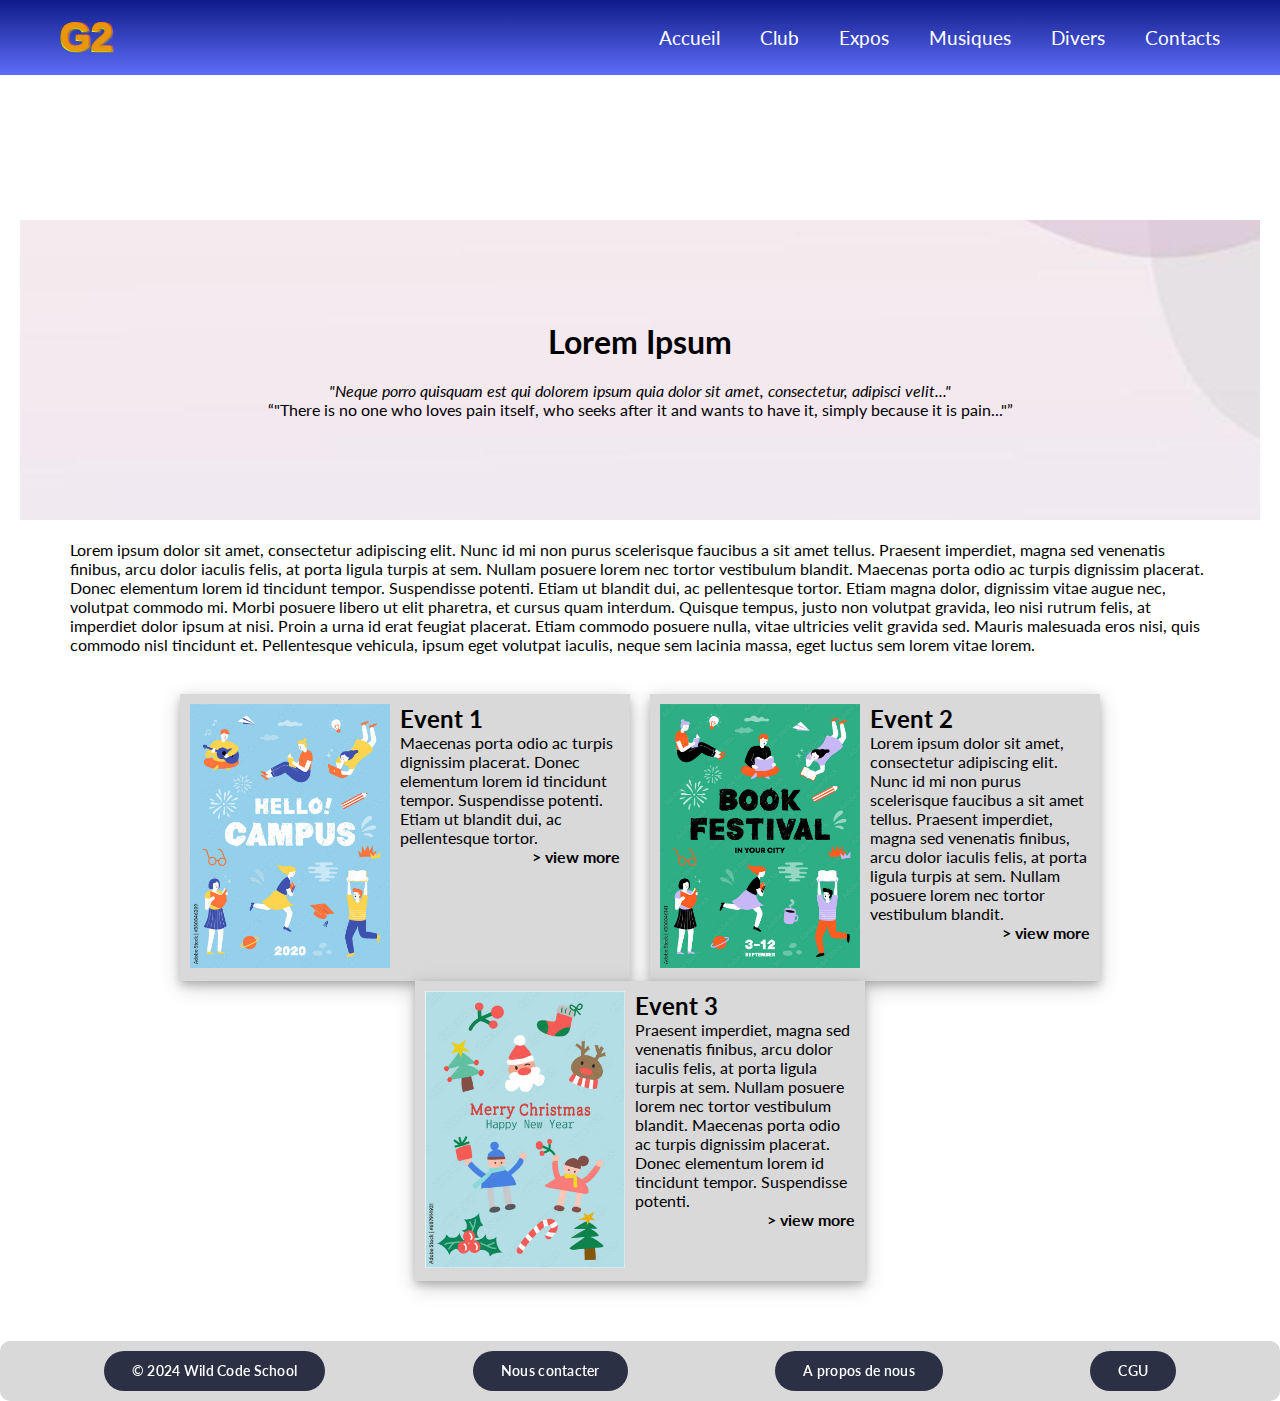
<file: index.html>
<!doctype html>
<html>
	<head>
		<link href="styles/reset.css" rel="stylesheet" />
		<link href="styles/main.css" rel="stylesheet" />
		<script src="scripts/main.js" defer></script>
	</head>
	<body>
		<object data="header.html" id="header"></object>		
		<main id="main">
			<section id="welcome">			
				<h1>Lorem Ipsum</h1>
				<p class="citation"><cite>"Neque porro quisquam est qui dolorem ipsum quia dolor sit amet, consectetur, adipisci velit..."</cite></p>
				<p class="citation"><q>"There is no one who loves pain itself, who seeks after it and wants to have it, simply because it is pain..."</q></p>
			</section>

			<p>
				Lorem ipsum dolor sit amet, consectetur adipiscing elit. Nunc id mi non purus scelerisque faucibus a sit amet tellus. Praesent imperdiet, magna sed venenatis finibus, arcu dolor iaculis felis, at porta ligula turpis at sem. Nullam posuere lorem nec tortor vestibulum blandit. Maecenas porta odio ac turpis dignissim placerat. Donec elementum lorem id tincidunt tempor. Suspendisse potenti. Etiam ut blandit dui, ac pellentesque tortor. Etiam magna dolor, dignissim vitae augue nec, volutpat commodo mi. Morbi posuere libero ut elit pharetra, et cursus quam interdum. Quisque tempus, justo non volutpat gravida, leo nisi rutrum felis, at imperdiet dolor ipsum at nisi. Proin a urna id erat feugiat placerat. Etiam commodo posuere nulla, vitae ultricies velit gravida sed. Mauris malesuada eros nisi, quis commodo nisl tincidunt et. Pellentesque vehicula, ipsum eget volutpat iaculis, neque sem lacinia massa, eget luctus sem lorem vitae lorem.
			</p>
			<section id="events">
			
				<article>
					<figure><img src="images/event-hello-campus.jpg" alt="Book Festival"/></figure>
					<div>
						<h2>Event 1</h2>
						<p>
							Maecenas porta odio ac turpis dignissim placerat. Donec elementum lorem id tincidunt tempor. Suspendisse potenti. Etiam ut blandit dui, ac pellentesque tortor.
						</p>
						<p class="view-more"><a href="#">> view more</a></p>
					</div>
				</article>
				
				<article>
					<figure><img src="images/event-book-festival.jpg" alt="Book Festival"/></figure>
					<div>
						<h2>Event 2</h2>
						<p>
							Lorem ipsum dolor sit amet, consectetur adipiscing elit. Nunc id mi non purus scelerisque faucibus a sit amet tellus. Praesent imperdiet, magna sed venenatis finibus, arcu dolor iaculis felis, at porta ligula turpis at sem. Nullam posuere lorem nec tortor 	vestibulum blandit.
						</p>
						<p class="view-more"><a href="#">> view more</a></p>
					</div>
				</article>
				
				<article>
					<figure><img src="images/event-christmas.jpg" alt="Book Festival"/></figure>
					<div>
						<h2>Event 3</h2>
						<p>
							Praesent imperdiet, magna sed venenatis finibus, arcu dolor iaculis felis, at porta ligula turpis at sem. Nullam posuere lorem nec tortor vestibulum blandit. Maecenas porta odio ac turpis dignissim placerat. Donec elementum lorem id tincidunt tempor. Suspendisse potenti.
						</p>
						<p class="view-more"><a href="#">> view more</a></p>
					</div>
				</article>
				
			</section>
		</main>
		
		
		
		<object data="footer.html" id="footer"></object>
	</body>
</html>
</file>
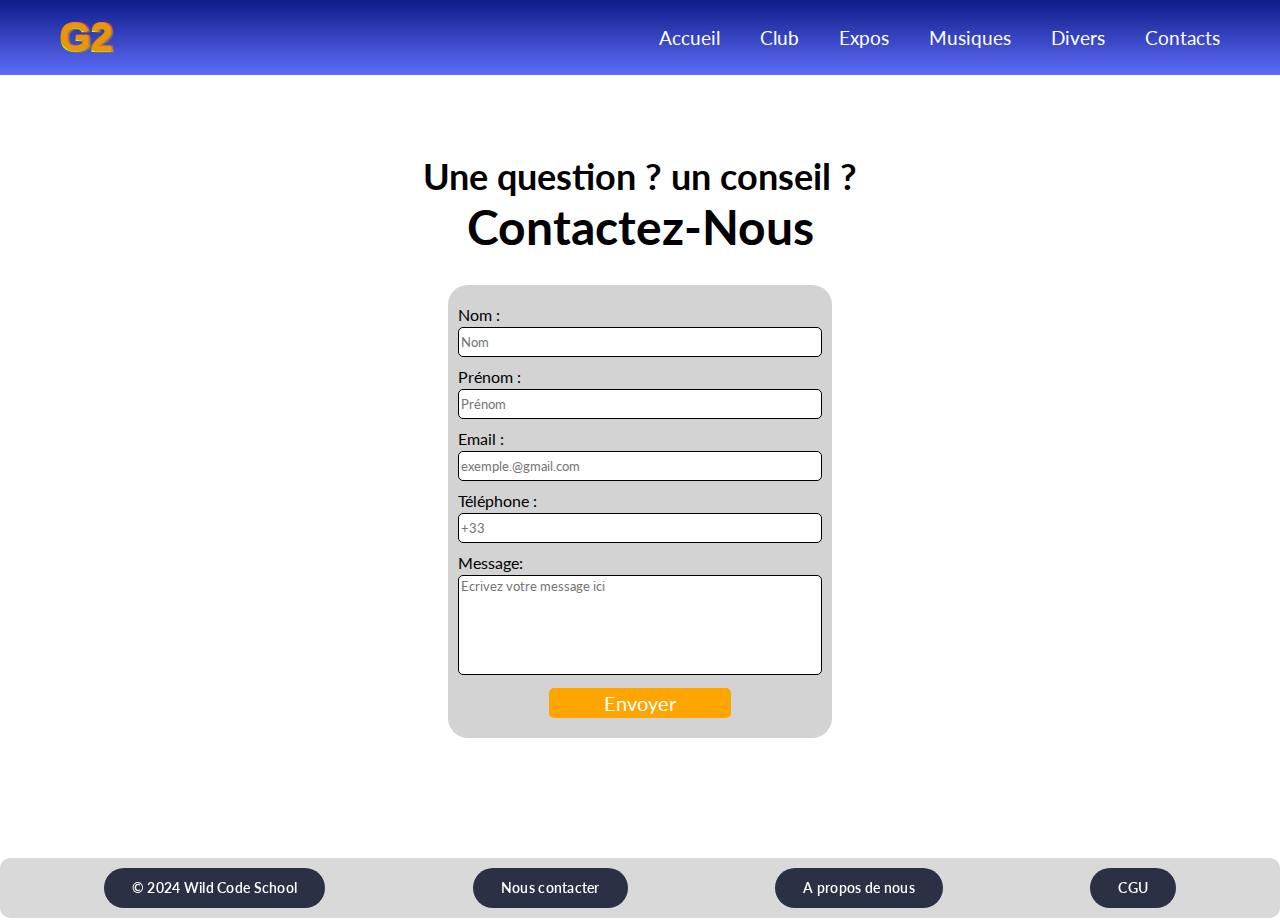
<file: contact-form.html>
<!DOCTYPE html>
<html lang="en">
<head>
    <meta charset="UTF-8">
    <meta name="viewport" content="width=device-width, initial-scale=1.0">
    <title>Document</title>
    <link rel="stylesheet" href="styles/contact-form.css">
    <link href="styles/reset.css" rel="stylesheet" />
</head>
<body>
    <object data="header.html" id="header"></object>	
    <main>

        <div class="title-contact">
            <h2>Une question ? un conseil ?</h2>
            <h1>Contactez-Nous</h1>
        </div>
        
        <form action="" method="post" id="myform">
            <div class="contact">
                <ul>
                    <li><label for="Last-name">Nom :</label></li>
                    <li><input id="Last-name" type="text" placeholder="Nom" required /></li>
                    
                    <li><label for="First-name">Prénom :</label></li>
                    <li><input id="First-name" type="text" placeholder="Prénom" required /></li>
                    
                    <li><label for="email">Email :</label></li>
                    <li><input id="email" type="email" placeholder="exemple.@gmail.com" required /></li>
                    
                    <li><label for="telephone">Téléphone :</label></li>
                    <li><input id="telephone" type="tel" placeholder="+33" required/></li>
                    
                    <li><label for="message">Message:</label></li>
                    <li><textarea id="message" name="message" placeholder="Ecrivez votre message ici" rows="4" required></textarea></li>
                    
                    <li><input id="send" type="submit" value="Envoyer" /></li>
                
                </ul>
            </div>
        </form>
    </main>
    <script src="scripts/contact-form.js"></script>
    <object data="footer.html" id="footer"></object>
</body>
</html>
</file>
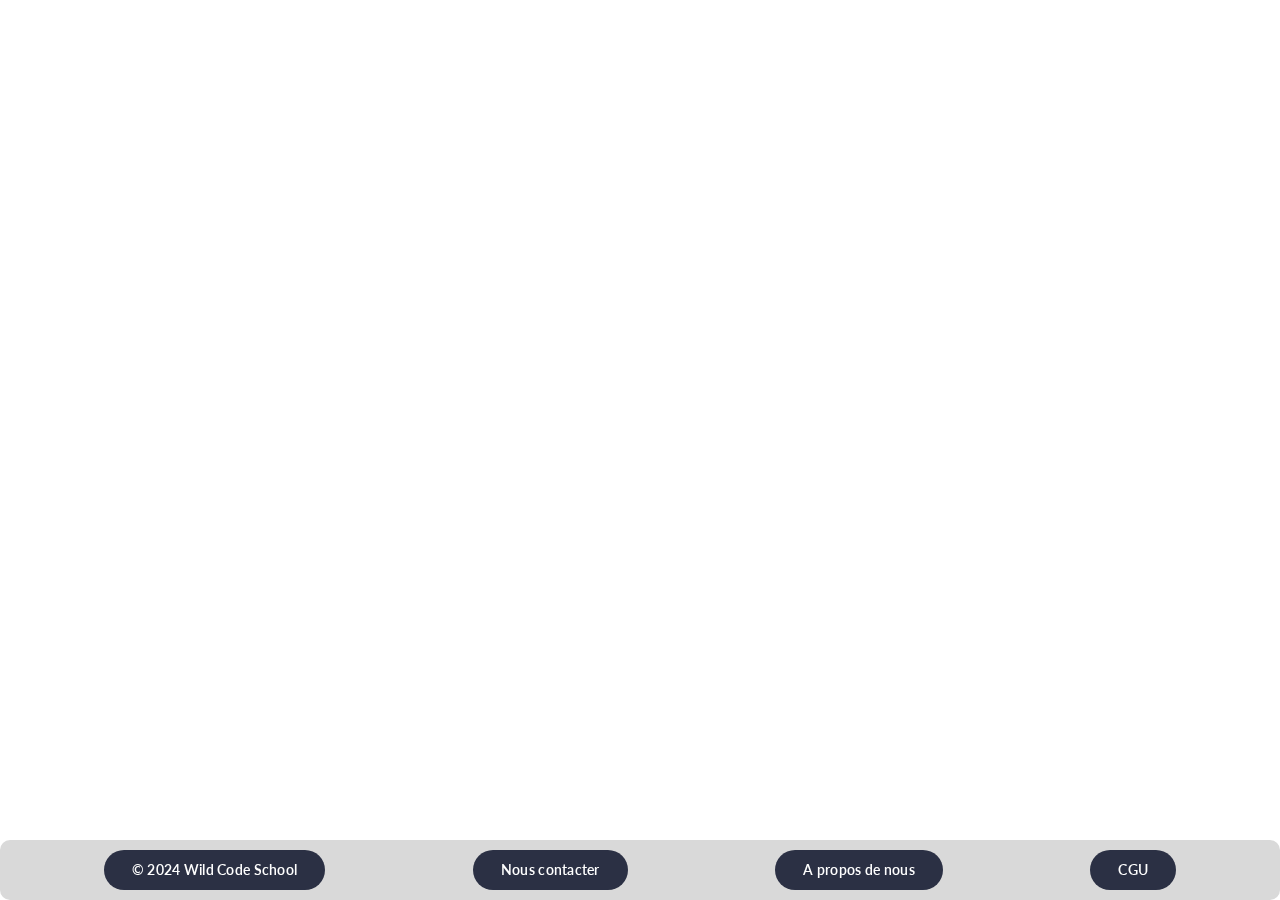
<file: footer.html>
<!doctype html>
<html>
	<head>
		<link href="styles/reset.css" rel="stylesheet" />
		<link href="styles/footer.css" rel="stylesheet" />
		<script src="scripts/footer.js" defer></script>
	</head>
	<body>		
		<footer>
			<div class="button" id="accueil"> <a href="file:///D:/projethtml/projet-html/index.html" target="_blank"> © 2024 Wild Code School  </a> </div>
			<div class="button" id="contact"> <a href="https://planet-vie.ens.fr/sites/default/files/pages/mig/Manchot%20empereur_CC-BY-SA_Samuel%20Blanc_Wikimedia.jpg" target="_blank">Nous contacter </a></div>
			<div class="button" id="aboutUs"> <a href="./nous.html"> A propos de nous </a> </div>
			<div class="button" id="cgu"> <a href="" target="_blank"> CGU </a> </div>
		</footer>
	</body>
</html>
</file>
<file: styles/main.css>
body {
	background-color: white;
	display: grid;
	grid-template-columns: 100%;
	grid-template-rows: auto;
}

h1,
main > p,
section {
	margin-bottom: 20px;
}

h1,
.citation {
	text-align: center;
}

#header {
	height: 200px;
}

main > p {
	padding: 0 50px;
}

main {	
	padding: 20px;
	
}

#welcome {
	display: flex;
	flex-direction: column;
	justify-content: center;
	background: url("../images/abstract-background.jpg") no-repeat fixed center;
	height: 300px;
}

#events {
	padding: 20px;
	display: flex;
	justify-content: center;
	flex-wrap: wrap;
	justify-content: center;	
}

#events > article {
	margin: 0 10px;
	padding: 10px;
	display: flex;
	justify-content: space-between;
	width: 450px;
	background-color: #d9d9d9;
	box-shadow: 0 4px 8px 0 rgba(0, 0, 0, 0.2), 0 6px 20px 0 rgba(0, 0, 0, 0.19);
}

#events > article img {
	margin-right: 10px;
	width: 200px;
}

.view-more {
	text-align: right;
	font-weight: bold;
	
}

.view-more  > a {
	color: black;
	text-decoration: none;
}

.view-more  > a:hover {
	text-decoration: underline;
}

#footer {
	height: 60px;
}
</file>
<file: styles/contact-form.css>
form {
    background-color: lightgray;
    border: 10px solid color(srgb red green blue);
    border-radius: 20px;
    width: 30%;
    margin: 0px auto;
    padding: 0px;
    

  }

.title-contact {
    color: black;
    font-size: 24px;
    padding-top: 0vh;
    text-align: center;
} 

label, input {
    display: block;
}

input {
    width: 100%;
    height: 30px;
    border: 1px solid black;
    border-radius: 5px;
}

textarea {
border: 1px solid black;
resize: none;
border-radius: 5px;
width: 100%;
height: 100px;
}

label {
    margin-top: 10px;
    margin-bottom: 3px;
}

#send {
    width: 50%;
    background-color:orange;
    margin: 10px auto;
    border: 0px solid black;
    color: white;
    font-size: 20px;
}

body {
    font-family: Verdana, Geneva, Tahoma, sans-serif;
}
li{
    list-style: none;
}

ul{
    
   padding :10px;
   margin-top: 30px;
   margin-bottom: 30px;
}
</file>
<file: styles/footer.css>
footer {
	background-color: #D9D9D9;
	border-radius: 10px;
	display: flex;
	justify-content: space-around;
	align-items: center;
	height: 50px;
	padding: 30px;
    position: fixed;
    left: 0;
    bottom: 0;
    right: 0;
    width: 100%;
    margin-bottom: 0px;
}

a {
	text-decoration: none;
	color: black;
	border: solid 2px;
	border-radius: 50px;
	padding: 10px;
	
}

footer a:hover {
	background-color: wheat;
	transition: 0.25s;
}

.button {
    &.alternative {
        --color-hover: #2B3044;
        --background: #362A89;
        --hover-back: #6D58FF;
        --hover-front: #F6F8FF;
    }
    &.simple {
        --background: #275EFE;
        --background-hover: #1749DB;
    }
}

.button {
    --color: #fff;
    --color-hover: var(--color);
    --background: #2B3044;
    --background-hover: var(--background);
    --hover-back: #6D58FF;
    --hover-front: #5C86FF;
    padding: 8px 28px;
    border-radius: 20px;
    line-height: 24px;
    font-size: 14px;
    font-weight: 600;
    letter-spacing: .02em;
    border: none;
    outline: none;
    position: relative;
    overflow: hidden;
    cursor: pointer;
    -webkit-tap-highlight-color: transparent;
    color: var(--c, var(--color));
    background: var(--b, var(--background));
    transition: color .2s linear var(--c-d, .2s), background .3s linear var(--b-d, .2s);
    &:not(.simple) {
        &:before,
        &:after {
            content: '';
            position: absolute;
            background: var(--pb, var(--hover-back));
            top: 0;
            left: 0;
            right: 0;
            height: 200%;
            border-radius: var(--br, 40%);
            transform: translateY(var(--y, 50%));
            transition: transform var(--d, .4s) ease-in var(--d-d, 0s), border-radius .5s ease var(--br-d, .08s);

        }
        &:after {
            --pb: var(--hover-front);
            --d: .44s;
        }
    }
    div {
        z-index: 1;
        position: relative;
        display: flex;
        span {
            display: block;
            backface-visibility: hidden;
            transform: translateZ(0);
            animation: var(--name, none) .7s linear forwards .18s;
        }
    }
    &.in {
        --name: move;
        &:not(.out) {
            --c: var(--color-hover);
            --b: var(--background-hover);
            &:before,
            &:after {
                --y: 0;
                --br: 5%;
            }
            &:after {
                --br: 10%;
                --d-d: .02s;
            }
        }
        &.out {
            --name: move-out;
            &:before {
                --d-d: .06s;
            }
        }
    }
}

@keyframes move {
    30%,
    36% {
        transform: translateY(calc(-6px * var(--move))) translateZ(0) rotate(calc(-13deg * var(--rotate) * var(--part)));
    }
    50% {
        transform: translateY(calc(3px * var(--move))) translateZ(0) rotate(calc(6deg * var(--rotate) * var(--part)));
    }
    70% {
        transform: translateY(calc(-2px * var(--move))) translateZ(0) rotate(calc(-3deg * var(--rotate) * var(--part)));
    }
}

@keyframes move-out {
    30%,
    36% {
        transform: translateY(calc(6px * var(--move))) translateZ(0) rotate(calc(13deg * var(--rotate) * var(--part)));
    }
    50% {
        transform: translateY(calc(-3px * var(--move))) translateZ(0) rotate(calc(-6deg * var(--rotate) * var(--part)));
    }
    70% {
        transform: translateY(calc(2px * var(--move))) translateZ(0) rotate(calc(3deg * var(--rotate) * var(--part)));
    }
}
</file>
